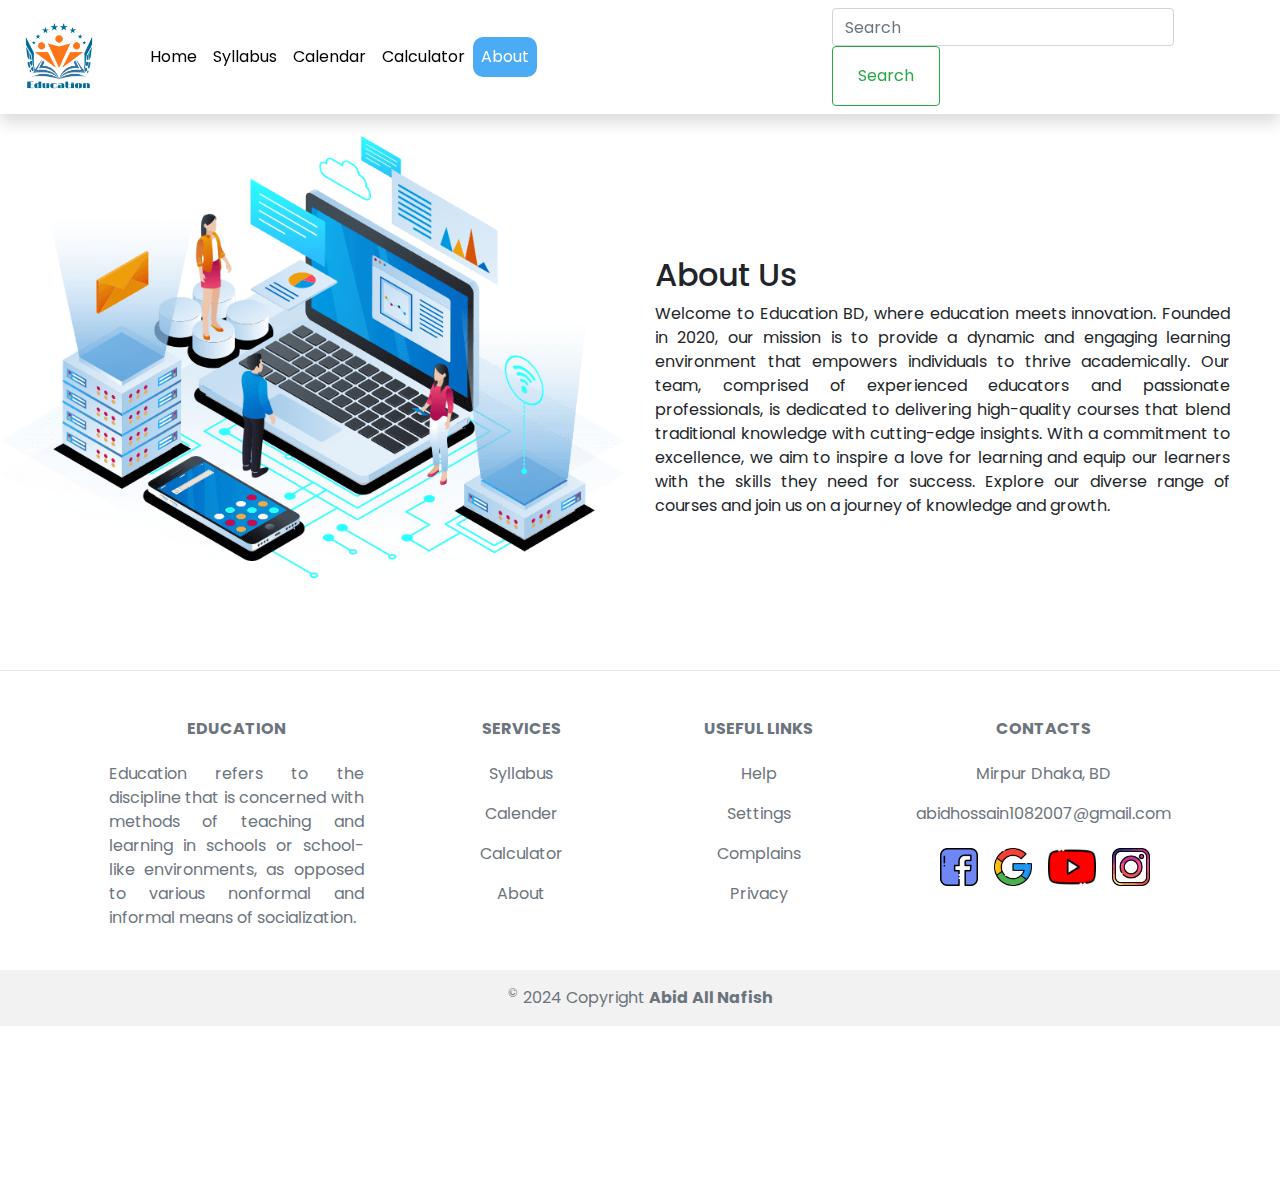
<file: About.html>
<!doctype html>
<html lang="en">

<head>
  <meta charset="utf-8">
  <meta name="viewport" content="width=device-width, initial-scale=1, shrink-to-fit=no">
  <link rel="stylesheet" href="https://cdn.jsdelivr.net/npm/bootstrap@4.4.1/dist/css/bootstrap.min.css"
    integrity="sha384-Vkoo8x4CGsO3+Hhxv8T/Q5PaXtkKtu6ug5TOeNV6gBiFeWPGFN9MuhOf23Q9Ifjh" crossorigin="anonymous">
  <link rel="stylesheet" href="styles.css">
  <link rel="stylesheet" href="https://cdn.jsdelivr.net/npm/aos@2.3.4/dist/aos.css" />
  <link rel="preconnect" href="https://fonts.googleapis.com">
  <link rel="preconnect" href="https://fonts.gstatic.com" crossorigin>
  <link href="https://fonts.googleapis.com/css2?family=Poppins&display=swap" rel="stylesheet">
  <title>Education</title>
</head>

<body class="fonty">


  <nav class="navbar navbar-expand-md navbar-white fixed-top bg-white shadow ">
    <a class="navbar-brand mr-5 ml-2" href="#">
      <img src="img/mainlogo.png" alt="" srcset="" width="70">
    </a>
    <button class="navbar-toggler" type="button" data-toggle="collapse" data-target="#navbarCollapse"
      aria-controls="navbarCollapse" aria-expanded="false" aria-label="Toggle navigation">
      <span class="navbar-toggler-icon"></span>
    </button>
    <div class="collapse navbar-collapse" id="navbarCollapse">
      <ul class="navbar-nav mr-auto">
        <li class="nav-item ">
          <a class="nav-link" href="index.html">Home <span class="sr-only">(current)</span></a>
        </li>
        <li class="nav-item">
          <a class="nav-link" href="Syllabus.html">Syllabus</a>
        </li>
        <li class="nav-item">
          <a class="nav-link" href="Calender.html">Calendar</a>
        </li>
        <li class="nav-item">
          <a class="nav-link" href="Calculator.html">Calculator</a>
        </li>
        <li class="nav-item">
          <a class="nav-link active" href="About.html">About</a>
        </li>
      </ul>
      <form class="form-inline mt-2 mt-md-0">
        <input class="form-control mr-sm-2" type="text" placeholder="Search" aria-label="Search">
        <button class="btn btn-outline-success my-2 my-sm-0" type="submit">Search</button>
      </form>
    </div>
  </nav>
  <br><br>

  <div class="row">
    <div class="col">
      <img src="img/hero-img.png" alt="" class="w-100">
    </div>
    <div class="col"><br><br><br><br><br>
      <h2>
        About Us
      </h2>
      <p class="text-justify" style="margin-right: 50px;">
        Welcome to Education BD, where education meets innovation. Founded in 2020, our mission is to provide a
        dynamic and engaging learning environment that empowers individuals to thrive academically. Our team, comprised
        of experienced educators and passionate professionals, is dedicated to delivering high-quality courses that
        blend traditional knowledge with cutting-edge insights. With a commitment to excellence, we aim to inspire a
        love for learning and equip our learners with the skills they need for success. Explore our diverse range of
        courses and join us on a journey of knowledge and growth.
      </p>
    </div>
  </div>
  <hr>


  <div class="container-fluid">
    <footer class="text-center text-lg-start bg-body-tertiary text-muted">
      <section class="">
        <div class="container text-center text-md-start mt-5">
          <div class="row mt-3">
            <div class="col-md-3 col-lg-4 col-xl-3 mx-auto mb-4">
              <h6 class="text-uppercase fw-bold mb-4">
                <i class="fas fa-gem me-3"></i><b>Education</b>
              </h6>
              <p class="text-justify">
                Education refers to the discipline that is concerned with methods of teaching and learning in schools
                or
                school-like environments, as opposed to various nonformal and informal means of socialization.
              </p>
            </div>
            <div class="col-md-2 col-lg-2 col-xl-2 mx-auto mb-4">
              <h6 class="text-uppercase fw-bold mb-4">
                <b>Services</b>
              </h6>
              <p>
                <a href="Syllabus.html" class="text-reset">Syllabus</a>
              </p>
              <p>
                <a href="Calender.html" class="text-reset">Calender</a>
              </p>
              <p>
                <a href="Calculator.html" class="text-reset">Calculator</a>
              </p>
              <p>
                <a href="About.html" class="text-reset">About</a>
              </p>
            </div>
            <div class="col-md-3 col-lg-2 col-xl-2 mx-auto mb-4">
              <h6 class="text-uppercase fw-bold mb-4">
                <b>Useful links</b>
              </h6>
              <p>
                <a href="#!" class="text-reset">Help</a>
              </p>
              <p>
                <a href="#!" class="text-reset">Settings</a>
              </p>
              <p>
                <a href="#!" class="text-reset">Complains</a>
              </p>
              <p>
                <a href="#!" class="text-reset">Privacy</a>
              </p>
            </div>
            <div class="col-md-4 col-lg-3 col-xl-3 mx-auto mb-md-0 mb-4">
              <h6 class="text-uppercase fw-bold mb-4"><b>Contacts</b></h6>
              <p><i class="fas fa-home me-3"></i>Mirpur Dhaka, BD</p>
              <p>
                <i class="fas fa-envelope me-3"></i>
                abidhossain1082007@gmail.com
              </p>

              <section class="mb-4">
                <a href="https://m.facebook.com/abidallnafish" target="_blank"><img src="img/facebook.png"
                    style="margin-left: 2.6px;height: auto; width: 50px; padding: 6px;" alt=""></a>
                <a href="https://sites.google.com/view/education-bd" target="_blank"><img src="img/google-symbol.png"
                    style="height: auto; width: 50px; padding: 6px;" alt=""></a>
                <a href="https://youtube.com/@AbidAllNafish?si=Bjbg4lK-X9ePXDaQ" target="_blank"><img
                    src="img/youtube.png" style="height: auto; width: 60px; padding: 6px;" alt=""></a>
                <a href="https://www.instagram.com/abid_all_nafish/" target="_blank"><img src="img/instagram.png"
                    style="height: auto; width: 50px; padding: 6px;" alt=""></a>
              </section>
            </div>
          </div>
        </div>
      </section>
      <div class="footer-copyright text-center py-3" style="background-color: rgba(0, 0, 0, 0.05);">
        <sup>©</sup> 2024 Copyright
        <a class="text-reset fw-bold" href="#!"><b>Abid All Nafish</b></a>
      </div>
    </footer>
  </div>

  <script src="https://code.jquery.com/jquery-3.4.1.slim.min.js"
    integrity="sha384-J6qa4849blE2+poT4WnyKhv5vZF5SrPo0iEjwBvKU7imGFAV0wwj1yYfoRSJoZ+n"
    crossorigin="anonymous"></script>
  <script src="https://cdn.jsdelivr.net/npm/popper.js@1.16.0/dist/umd/popper.min.js"
    integrity="sha384-Q6E9RHvbIyZFJoft+2mJbHaEWldlvI9IOYy5n3zV9zzTtmI3UksdQRVvoxMfooAo"
    crossorigin="anonymous"></script>
  <script src="https://cdn.jsdelivr.net/npm/bootstrap@4.4.1/dist/js/bootstrap.min.js"
    integrity="sha384-wfSDF2E50Y2D1uUdj0O3uMBJnjuUD4Ih7YwaYd1iqfktj0Uod8GCExl3Og8ifwB6"
    crossorigin="anonymous"></script>
  </div>
</body>

</html>
</file>
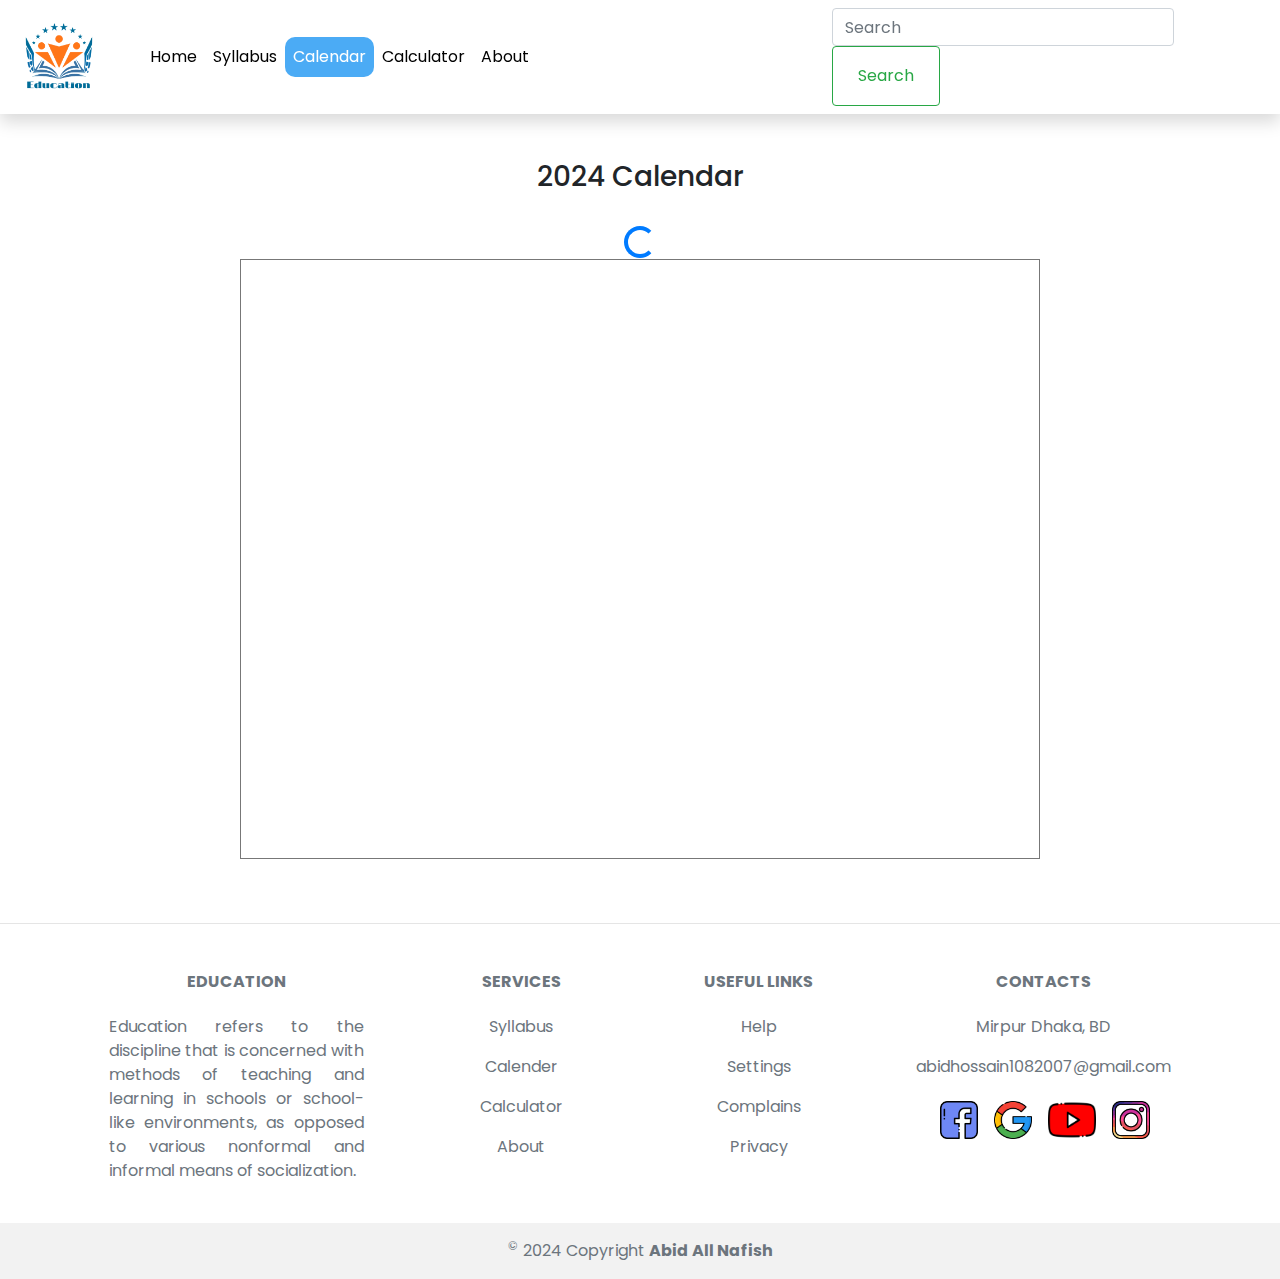
<file: Calender.html>
<!doctype html>
<html lang="en">

<head>
  <meta charset="utf-8">
  <meta name="viewport" content="width=device-width, initial-scale=1, shrink-to-fit=no">
  <link rel="stylesheet" href="https://cdn.jsdelivr.net/npm/bootstrap@4.4.1/dist/css/bootstrap.min.css"
    integrity="sha384-Vkoo8x4CGsO3+Hhxv8T/Q5PaXtkKtu6ug5TOeNV6gBiFeWPGFN9MuhOf23Q9Ifjh" crossorigin="anonymous">
  <link rel="stylesheet" href="styles.css">
  <link rel="stylesheet" href="https://cdn.jsdelivr.net/npm/aos@2.3.4/dist/aos.css" />
  <link rel="preconnect" href="https://fonts.googleapis.com">
  <link rel="preconnect" href="https://fonts.gstatic.com" crossorigin>
  <link href="https://fonts.googleapis.com/css2?family=Poppins&display=swap" rel="stylesheet">
  <title>Education</title>
</head>

<body class="fonty">


  <nav class="navbar navbar-expand-md navbar-white fixed-top bg-white shadow ">
    <a class="navbar-brand mr-5 ml-2" href="#">
      <img src="img/mainlogo.png" alt="" srcset="" width="70">
    </a>
    <button class="navbar-toggler" type="button" data-toggle="collapse" data-target="#navbarCollapse"
      aria-controls="navbarCollapse" aria-expanded="false" aria-label="Toggle navigation">
      <span class="navbar-toggler-icon"></span>
    </button>
    <div class="collapse navbar-collapse" id="navbarCollapse">
      <ul class="navbar-nav mr-auto">
        <li class="nav-item ">
          <a class="nav-link" href="index.html">Home <span class="sr-only">(current)</span></a>
        </li>
        <li class="nav-item">
          <a class="nav-link" href="Syllabus.html">Syllabus</a>
        </li>
        <li class="nav-item">
          <a class="nav-link active" href="Calender.html">Calendar</a>
        </li>
        <li class="nav-item">
          <a class="nav-link" href="Calculator.html">Calculator</a>
        </li>
        <li class="nav-item">
          <a class="nav-link" href="About.html">About</a>
        </li>
      </ul>
      <form class="form-inline mt-2 mt-md-0">
        <input class="form-control mr-sm-2" type="text" placeholder="Search" aria-label="Search">
        <button class="btn btn-outline-success my-2 my-sm-0" type="submit">Search</button>
      </form>
    </div>
  </nav><br><br><br>

  <h3 class="text-center">2024 Calendar</h3><br>
  <div id="loading-container">
    <div class="spinner-border text-primary" role="status">
      <span class="sr-only">Loading...</span>
    </div>
  </div>


  <div class="container d-flex justify-content-around">
    <iframe
      src="https://calendar.google.com/calendar/embed?height=600&wkst=7&bgcolor=%23ffffff&ctz=Asia%2FDhaka&showTitle=0&showNav=0&showPrint=0&showTz=0&showTabs=0&showDate=1&showCalendars=0&src=YWJpZGhvc3NhaW4xMDgyMDA3QGdtYWlsLmNvbQ&src=Y2xhc3Nyb29tMTEzMDAxNTY5ODQ2Njc4NTQ2NzYyQGdyb3VwLmNhbGVuZGFyLmdvb2dsZS5jb20&src=Y2xhc3Nyb29tMTE1NzkwMTEyOTcxNjIyODc4MDU0QGdyb3VwLmNhbGVuZGFyLmdvb2dsZS5jb20&color=%23039BE5&color=%23137333&color=%23007b83"
      style="border:solid 1px #777" width="800" height="600" frameborder="0" scrolling="no"></iframe>
  </div><br><br>
  <hr>


  <div class="container-fluid">
    <footer class="text-center text-lg-start bg-body-tertiary text-muted">
      <section class="">
        <div class="container text-center text-md-start mt-5">
          <div class="row mt-3">
            <div class="col-md-3 col-lg-4 col-xl-3 mx-auto mb-4">
              <h6 class="text-uppercase fw-bold mb-4">
                <i class="fas fa-gem me-3"></i><b>Education</b>
              </h6>
              <p class="text-justify">
                Education refers to the discipline that is concerned with methods of teaching and learning in schools
                or
                school-like environments, as opposed to various nonformal and informal means of socialization.
              </p>
            </div>
            <div class="col-md-2 col-lg-2 col-xl-2 mx-auto mb-4">
              <h6 class="text-uppercase fw-bold mb-4">
                <b>Services</b>
              </h6>
              <p>
                <a href="Syllabus.html" class="text-reset">Syllabus</a>
              </p>
              <p>
                <a href="Calender.html" class="text-reset">Calender</a>
              </p>
              <p>
                <a href="Calculator.html" class="text-reset">Calculator</a>
              </p>
              <p>
                <a href="About.html" class="text-reset">About</a>
              </p>
            </div>
            <div class="col-md-3 col-lg-2 col-xl-2 mx-auto mb-4">
              <h6 class="text-uppercase fw-bold mb-4">
                <b>Useful links</b>
              </h6>
              <p>
                <a href="#!" class="text-reset">Help</a>
              </p>
              <p>
                <a href="#!" class="text-reset">Settings</a>
              </p>
              <p>
                <a href="#!" class="text-reset">Complains</a>
              </p>
              <p>
                <a href="#!" class="text-reset">Privacy</a>
              </p>
            </div>
            <div class="col-md-4 col-lg-3 col-xl-3 mx-auto mb-md-0 mb-4">
              <h6 class="text-uppercase fw-bold mb-4"><b>Contacts</b></h6>
              <p><i class="fas fa-home me-3"></i>Mirpur Dhaka, BD</p>
              <p>
                <i class="fas fa-envelope me-3"></i>
                abidhossain1082007@gmail.com
              </p>

              <section class="mb-4">
                <a href="https://m.facebook.com/abidallnafish" target="_blank"><img src="img/facebook.png"
                    style="margin-left: 2.6px;height: auto; width: 50px; padding: 6px;" alt=""></a>
                <a href="https://sites.google.com/view/education-bd" target="_blank"><img src="img/google-symbol.png"
                    style="height: auto; width: 50px; padding: 6px;" alt=""></a>
                <a href="https://youtube.com/@AbidAllNafish?si=Bjbg4lK-X9ePXDaQ" target="_blank"><img
                    src="img/youtube.png" style="height: auto; width: 60px; padding: 6px;" alt=""></a>
                <a href="https://www.instagram.com/abid_all_nafish/" target="_blank"><img src="img/instagram.png"
                    style="height: auto; width: 50px; padding: 6px;" alt=""></a>
              </section>
            </div>
          </div>
        </div>
      </section>
      <div class="footer-copyright text-center py-3" style="background-color: rgba(0, 0, 0, 0.05);">
        <sup>©</sup> 2024 Copyright
        <a class="text-reset fw-bold" href="#!"><b>Abid All Nafish</b></a>
      </div>
    </footer>
  </div>

  <script src="https://code.jquery.com/jquery-3.4.1.slim.min.js"
    integrity="sha384-J6qa4849blE2+poT4WnyKhv5vZF5SrPo0iEjwBvKU7imGFAV0wwj1yYfoRSJoZ+n"
    crossorigin="anonymous"></script>
  <script src="https://cdn.jsdelivr.net/npm/popper.js@1.16.0/dist/umd/popper.min.js"
    integrity="sha384-Q6E9RHvbIyZFJoft+2mJbHaEWldlvI9IOYy5n3zV9zzTtmI3UksdQRVvoxMfooAo"
    crossorigin="anonymous"></script>
  <script src="https://cdn.jsdelivr.net/npm/bootstrap@4.4.1/dist/js/bootstrap.min.js"
    integrity="sha384-wfSDF2E50Y2D1uUdj0O3uMBJnjuUD4Ih7YwaYd1iqfktj0Uod8GCExl3Og8ifwB6" crossorigin="anonymous">
    </script>
  <script src="https://code.jquery.com/jquery-3.5.1.slim.min.js"></script>
  <script src="https://cdn.jsdelivr.net/npm/@popperjs/core@2.0.7/dist/umd/popper.min.js"></script>
  <script src="https://stackpath.bootstrapcdn.com/bootstrap/4.5.2/js/bootstrap.min.js"></script>

  <!-- ... previous HTML code ... -->

  <script>
    // JavaScript to hide the loading icon after 2 seconds
    document.addEventListener("DOMContentLoaded", function () {
      setTimeout(function () {
        var loadingContainer = document.getElementById("loading-container");
        if (loadingContainer) {
          loadingContainer.style.display = "none";
        }
      }, 2000);
    });
  </script>


</body>

</html>
</file>
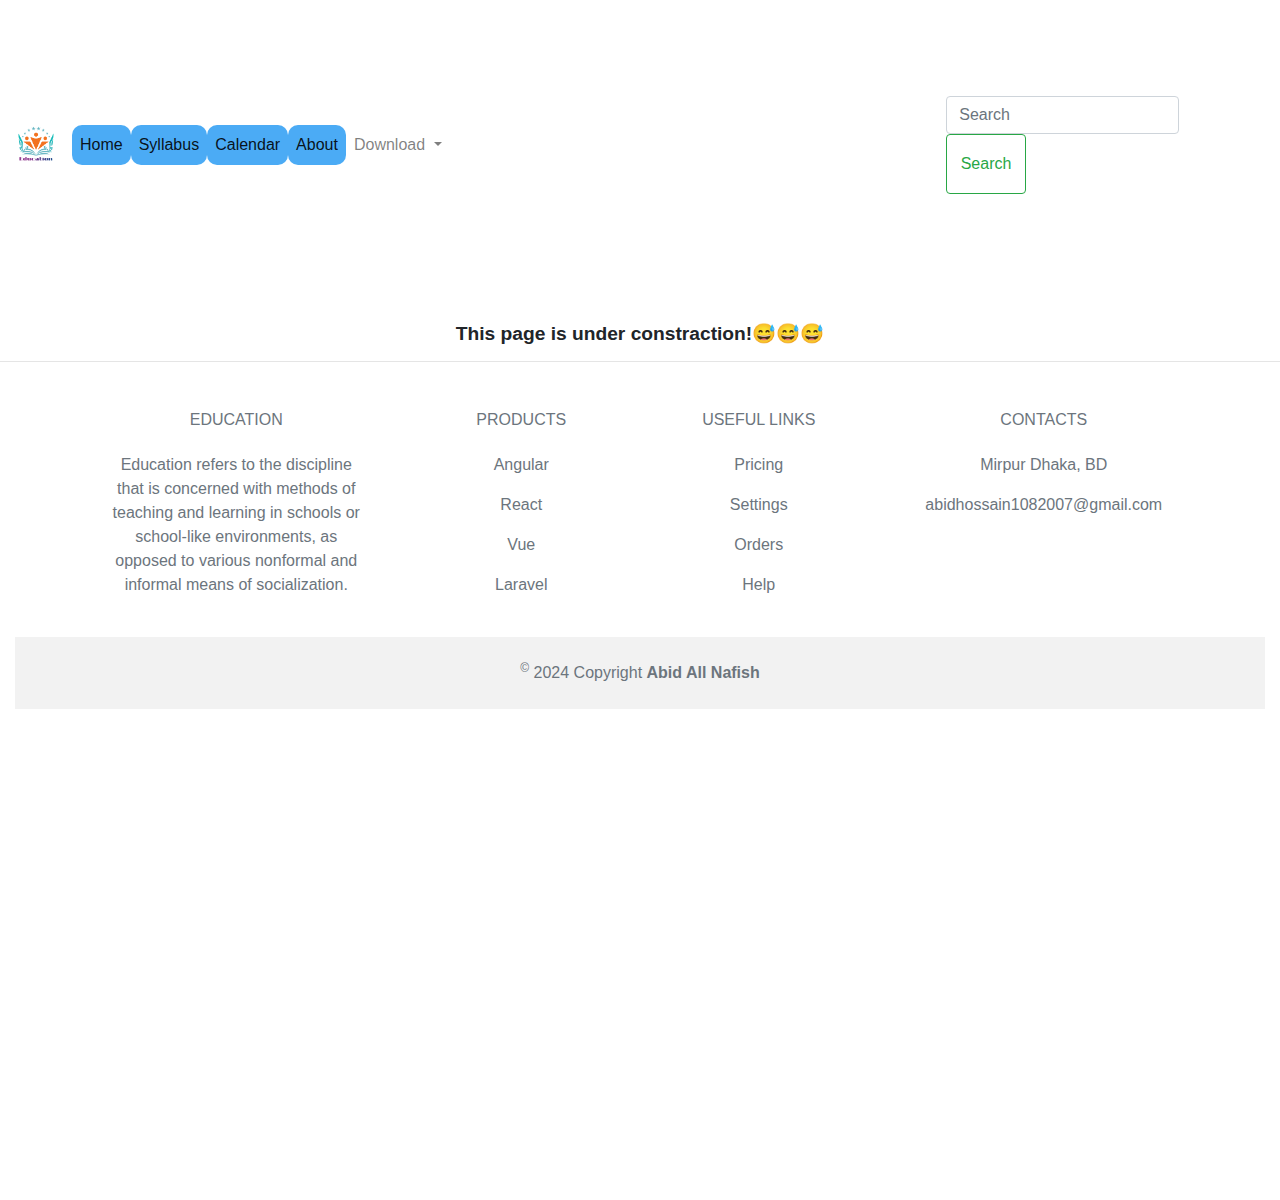
<file: files.html>
<!doctype html>
<html lang="en">

<head>
  <meta charset="utf-8">
  <meta name="viewport" content="width=device-width, initial-scale=1, shrink-to-fit=no">

  <link rel="stylesheet" href="https://cdn.jsdelivr.net/npm/bootstrap@4.4.1/dist/css/bootstrap.min.css"
    integrity="sha384-Vkoo8x4CGsO3+Hhxv8T/Q5PaXtkKtu6ug5TOeNV6gBiFeWPGFN9MuhOf23Q9Ifjh" crossorigin="anonymous">
  <link rel="stylesheet" href="styles.css">
  <link rel="preconnect" href="https://fonts.googleapis.com">
  <link rel="preconnect" href="https://fonts.gstatic.com" crossorigin>
  <link href="https://fonts.googleapis.com/css2?family=Poppins:wght@500&display=swap" rel="stylesheet">
  <title>Education</title>
</head>

<body>

  <div>
    <nav class="navbar navbar-expand-lg navbar-light">
      <button class="navbar-toggler" type="button" data-toggle="collapse" data-target="#navbarTogglerDemo01"
        aria-controls="navbarTogglerDemo01" aria-expanded="false" aria-label="Toggle navigation">
        <span class="navbar-toggler-icon"></span>
      </button>
      <div class="collapse navbar-collapse" id="navbarTogglerDemo01">
        <a class="navbar-brand" href="index.html"><img src="img/Logopit_1635134402484.png" ; style="height: 40px;"
            width="40px" alt=""></a>
        <ul class="navbar-nav mr-auto mt-2 mt-lg-0">
          <li class="nav-item active">
            <a class="nav-link" href="index.html">Home <span class="sr-only">(current)</span></a>
          </li>
          <li class="nav-item active">
            <a class="nav-link" href="Syllabus.html">Syllabus <span class="sr-only">(current)</span></a>
          </li>
          <li class="nav-item active">
            <a class="nav-link" href="Calender.html">Calendar <span class="sr-only">(current)</span></a>
          </li>
          <li class="nav-item active">
            <a class="nav-link" href="About.html">About</a>
          </li>
          <li class="nav-item dropdown">
            <a class="nav-link dropdown-toggle" href="#" id="navbarDropdownMenuLink" data-toggle="dropdown"
              aria-haspopup="true" aria-expanded="false">
              Download
            </a>
            <div class="dropdown-menu" aria-labelledby="navbarDropdownMenuLink">
              <a class="dropdown-item" href="files.html">Files</a>
            </div>
          </li>
        </ul>
        <form class="form-inline my-2 my-lg-0">
          <input class="form-control mr-sm-2" type="search" placeholder="Search" aria-label="Search">
          <button class="btn btn-outline-success my-2 my-sm-0" type="submit">Search</button>
        </form>
      </div>
    </nav>
  </div>

  <div>
    <br>
    <br>
    <br>
    <br>
    <br>
    <h1 style="font-size: larger;" align="center"><b>This page is under constraction!😅😅😅</b></h1>
  </div>
  <hr>


  <div class="container-fluid">
    <footer class="text-center text-lg-start bg-body-tertiary text-muted">
      <section class="">
        <div class="container text-center text-md-start mt-5">
          <div class="row mt-3">
            <div class="col-md-3 col-lg-4 col-xl-3 mx-auto mb-4">
              <h6 class="text-uppercase fw-bold mb-4">
                <i class="fas fa-gem me-3"></i>Education
              </h6>
              <p class="justify-content-around">
                Education refers to the discipline that is concerned with methods of teaching and learning in schools or
                school-like environments, as opposed to various nonformal and informal means of socialization.
              </p>
            </div>
            <div class="col-md-2 col-lg-2 col-xl-2 mx-auto mb-4">
              <h6 class="text-uppercase fw-bold mb-4">
                Products
              </h6>
              <p>
                <a href="#!" class="text-reset">Angular</a>
              </p>
              <p>
                <a href="#!" class="text-reset">React</a>
              </p>
              <p>
                <a href="#!" class="text-reset">Vue</a>
              </p>
              <p>
                <a href="#!" class="text-reset">Laravel</a>
              </p>
            </div>
            <div class="col-md-3 col-lg-2 col-xl-2 mx-auto mb-4">
              <h6 class="text-uppercase fw-bold mb-4">
                Useful links
              </h6>
              <p>
                <a href="#!" class="text-reset">Pricing</a>
              </p>
              <p>
                <a href="#!" class="text-reset">Settings</a>
              </p>
              <p>
                <a href="#!" class="text-reset">Orders</a>
              </p>
              <p>
                <a href="#!" class="text-reset">Help</a>
              </p>
            </div>
            <div class="col-md-4 col-lg-3 col-xl-3 mx-auto mb-md-0 mb-4">
              <h6 class="text-uppercase fw-bold mb-4">Contacts</h6>
              <p><i class="fas fa-home me-3"></i>Mirpur Dhaka, BD</p>
              <p>
                <i class="fas fa-envelope me-3"></i>
                abidhossain1082007@gmail.com
              </p>
            </div>
          </div>
        </div>
      </section>
      <div class="text-center p-4" style="background-color: rgba(0, 0, 0, 0.05);">
        <sup>©</sup> 2024 Copyright
        <a class="text-reset fw-bold" href="https://mdbootstrap.com/"><b>Abid All Nafish</b></a>
      </div>
    </footer>
  </div>
  <script src="https://code.jquery.com/jquery-3.4.1.slim.min.js"
    integrity="sha384-J6qa4849blE2+poT4WnyKhv5vZF5SrPo0iEjwBvKU7imGFAV0wwj1yYfoRSJoZ+n"
    crossorigin="anonymous"></script>
  <script src="https://cdn.jsdelivr.net/npm/popper.js@1.16.0/dist/umd/popper.min.js"
    integrity="sha384-Q6E9RHvbIyZFJoft+2mJbHaEWldlvI9IOYy5n3zV9zzTtmI3UksdQRVvoxMfooAo"
    crossorigin="anonymous"></script>
  <script src="https://cdn.jsdelivr.net/npm/bootstrap@4.4.1/dist/js/bootstrap.min.js"
    integrity="sha384-wfSDF2E50Y2D1uUdj0O3uMBJnjuUD4Ih7YwaYd1iqfktj0Uod8GCExl3Og8ifwB6"
    crossorigin="anonymous"></script>
  </div>
</body>

</html>
</file>
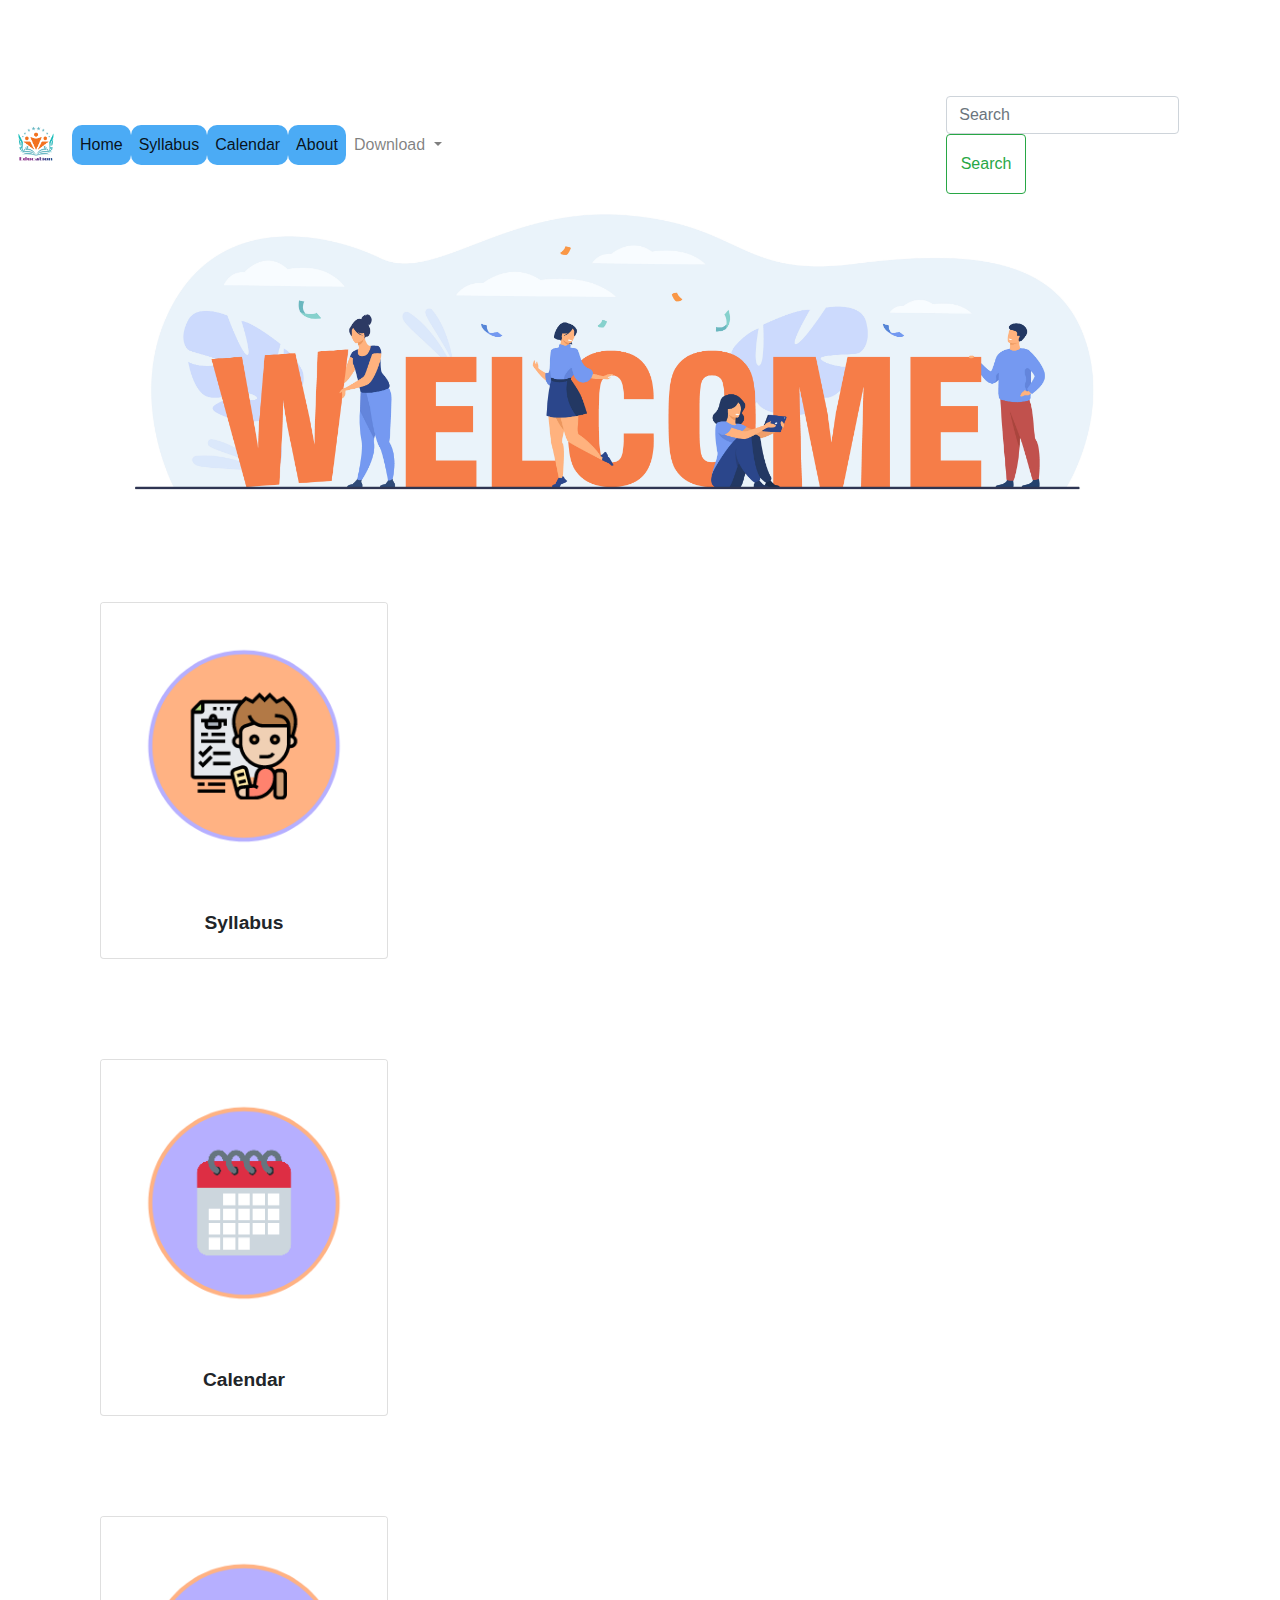
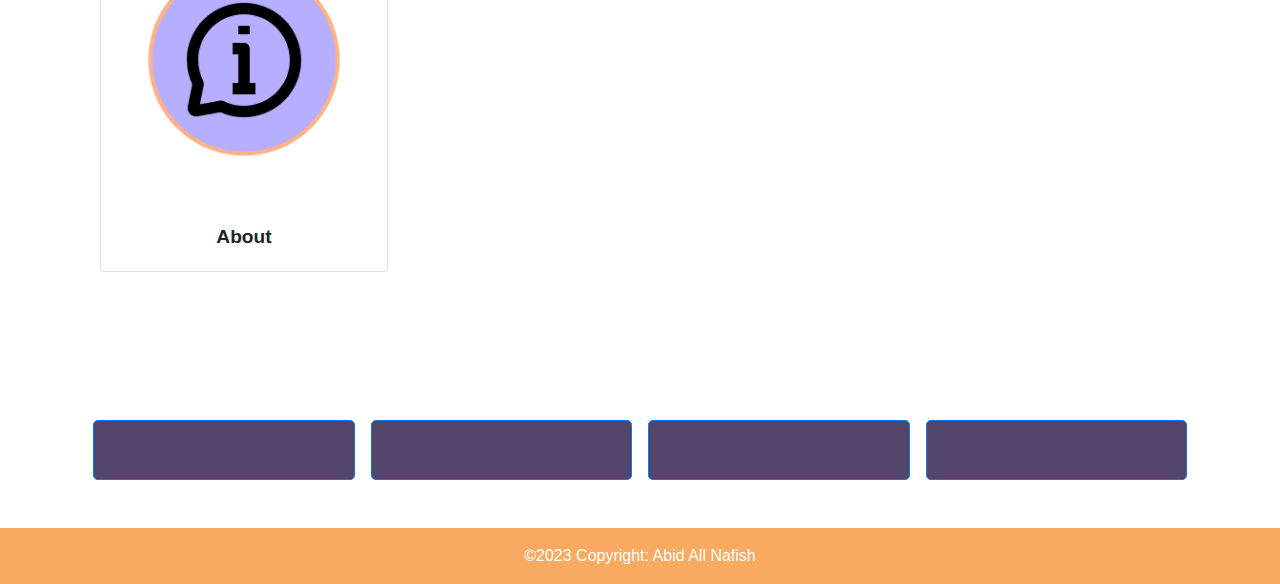
<file: home.html>
<!doctype html>
<html lang="en">
<div>

    <nav class="navbar navbar-expand-lg navbar-light">
        <button class="navbar-toggler" type="button" data-toggle="collapse" data-target="#navbarTogglerDemo01"
            aria-controls="navbarTogglerDemo01" aria-expanded="false" aria-label="Toggle navigation">
            <span class="navbar-toggler-icon"></span>
        </button>
        <div class="collapse navbar-collapse" id="navbarTogglerDemo01">
            <a class="navbar-brand" href="#"><img src="img/Logopit_1635134402484.png" ; style="height: 40px;"
                    width="40px" alt=""></a>
            <ul class="navbar-nav mr-auto mt-2 mt-lg-0">
                <li class="nav-item active ">
                    <a class="nav-link" href="home.html">Home <span class="sr-only">(current)</span></a>
                </li>
                <li class="nav-item active">
                    <a class="nav-link" href="Syllabus.html">Syllabus <span class="sr-only">(current)</span></a>
                </li>
                <li class="nav-item active">
                    <a class="nav-link" href="Calender.html">Calendar <span class="sr-only">(current)</span></a>
                </li>
                <li class="nav-item active">
                    <a class="nav-link" href="About.html">About</a>
                </li>
                <li class="nav-item dropdown">
                    <a class="nav-link dropdown-toggle" href="#" id="navbarDropdownMenuLink" data-toggle="dropdown"
                        aria-haspopup="true" aria-expanded="false">
                        Download
                    </a>
                    <div class="dropdown-menu" aria-labelledby="navbarDropdownMenuLink">
                        <a class="dropdown-item" href="#">Minecraft</a>
                        <a class="dropdown-item" href="#">Ymusic</a>
                        <a class="dropdown-item" href="#">Viva video pro</a>
                    </div>
                </li>
            </ul>
            <form class="form-inline my-2 my-lg-0">
                <input class="form-control mr-sm-2" type="search" placeholder="Search" aria-label="Search">
                <button class="btn btn-outline-success my-2 my-sm-0" type="submit">Search</button>
            </form>
        </div>
</div>
</nav>


<head>
    <link rel="stylesheet" href="styles.css">
    <!-- Required meta tags -->
    <meta charset="utf-8">
    <meta name="viewport" content="width=device-width, initial-scale=1, shrink-to-fit=no">

    <!-- Bootstrap CSS -->
    <link rel="stylesheet" href="https://cdn.jsdelivr.net/npm/bootstrap@4.4.1/dist/css/bootstrap.min.css"
        integrity="sha384-Vkoo8x4CGsO3+Hhxv8T/Q5PaXtkKtu6ug5TOeNV6gBiFeWPGFN9MuhOf23Q9Ifjh" crossorigin="anonymous">

    <title>Abid All Nafish</title>
</head>

<body>
    <div class="container">
        <img src="img/10808.jpg" style="height: 300px; width: auto;" alt="">
    </div>
    <div class="card" style="width: 18rem; margin: 100px;">
        <a href="Syllabus.html"><img src="img/20220414_173842_0000.png" class="card-img-top" alt="..."></a>
        <div class="card-body">
            <p class="card-text" align="center"><b><big>Syllabus</big></b></p>
        </div>
    </div>
    <div class="card" style="width: 18rem; margin: 100px;">
        <a href="Calender.html"><img src="img/20220414_174259_0000.png" class="card-img-top" alt="..."></a>
        <div class="card-body">
            <p class="card-text" align="center"><b><big>Calendar</big></b></p>
        </div>
    </div>
    <div class="card" style="width: 18rem; margin: 100px;">
       <a href="About.html"> <img src="img/20220414_172719_0000.png" class="card-img-top" alt="..."></a>
        <div class="card-body">
            <p class="card-text" align="center"><b><big>About</big></b></p>
        </div>
    </div>
    </div>

    <!-- Optional JavaScript -->
    <!-- jQuery first, then Popper.js, then Bootstrap JS -->
    <script src="https://code.jquery.com/jquery-3.4.1.slim.min.js"
        integrity="sha384-J6qa4849blE2+poT4WnyKhv5vZF5SrPo0iEjwBvKU7imGFAV0wwj1yYfoRSJoZ+n"
        crossorigin="anonymous"></script>
    <script src="https://cdn.jsdelivr.net/npm/popper.js@1.16.0/dist/umd/popper.min.js"
        integrity="sha384-Q6E9RHvbIyZFJoft+2mJbHaEWldlvI9IOYy5n3zV9zzTtmI3UksdQRVvoxMfooAo"
        crossorigin="anonymous"></script>
    <script src="https://cdn.jsdelivr.net/npm/bootstrap@4.4.1/dist/js/bootstrap.min.js"
        integrity="sha384-wfSDF2E50Y2D1uUdj0O3uMBJnjuUD4Ih7YwaYd1iqfktj0Uod8GCExl3Og8ifwB6"
        crossorigin="anonymous"></script>


        <!-- Remove the container if you want to extend the Footer to full width. -->
<div class="">

    <footer class="text-center text-lg-start" style="background-color: #db693000;">
      <div class="container d-flex justify-content-center py-5">
        <button type="button" class="btn btn-primary btn-lg btn-floating mx-2" style="background-color: #54456b;">
          <i class="fab fa-facebook-f"></i>
        </button>
        <button type="button" class="btn btn-primary btn-lg btn-floating mx-2" style="background-color: #54456b;">
          <i class="fab fa-youtube"></i>
        </button>
        <button type="button" class="btn btn-primary btn-lg btn-floating mx-2" style="background-color: #54456b;">
          <i class="fab fa-instagram"></i>
        </button>
        <button type="button" class="btn btn-primary btn-lg btn-floating mx-2" style="background-color: #54456b;">
          <i class="fab fa-twitter"></i>
        </button>
      </div>
  
      <!-- Copyright -->
      <div class="text-center text-white p-3" style="background-color: rgba(246, 126, 15, 0.662);">
        ©2023 Copyright:
        <a class="text-white" href="https://mdbootstrap.com/">Abid All Nafish</a>
      </div>
      <!-- Copyright -->
    </footer>
    
  </div>
  <!-- End of .container -->
</body>

</html>
</file>
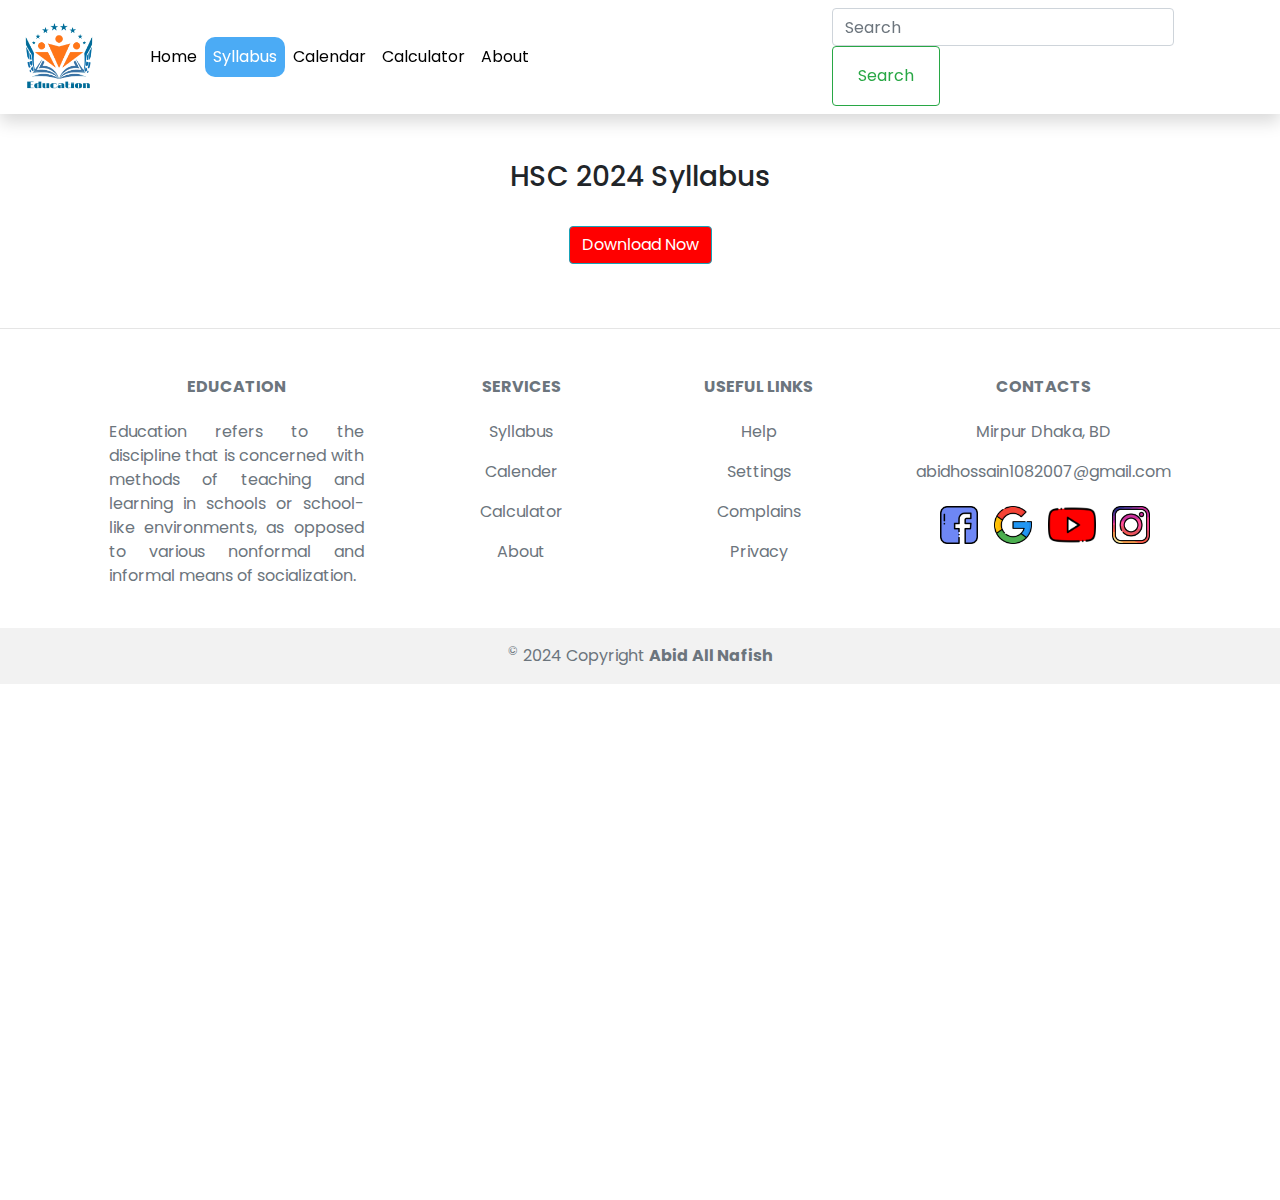
<file: Syllabus.html>
<!doctype html>
<html lang="en">

<head>
  <meta charset="utf-8">
  <meta name="viewport" content="width=device-width, initial-scale=1, shrink-to-fit=no">
  <link rel="stylesheet" href="https://cdn.jsdelivr.net/npm/bootstrap@4.4.1/dist/css/bootstrap.min.css"
    integrity="sha384-Vkoo8x4CGsO3+Hhxv8T/Q5PaXtkKtu6ug5TOeNV6gBiFeWPGFN9MuhOf23Q9Ifjh" crossorigin="anonymous">
  <link rel="stylesheet" href="styles.css">
  <link rel="stylesheet" href="https://cdn.jsdelivr.net/npm/aos@2.3.4/dist/aos.css" />
  <link rel="preconnect" href="https://fonts.googleapis.com">
  <link rel="preconnect" href="https://fonts.gstatic.com" crossorigin>
  <link href="https://fonts.googleapis.com/css2?family=Poppins&display=swap" rel="stylesheet">
  <title>Education</title>
</head>

<body class="fonty">


  <nav class="navbar navbar-expand-md navbar-white fixed-top bg-white shadow ">
    <a class="navbar-brand mr-5 ml-2" href="#">
      <img src="img/mainlogo.png" alt="" srcset="" width="70">
    </a>
    <button class="navbar-toggler" type="button" data-toggle="collapse" data-target="#navbarCollapse"
      aria-controls="navbarCollapse" aria-expanded="false" aria-label="Toggle navigation">
      <span class="navbar-toggler-icon"></span>
    </button>
    <div class="collapse navbar-collapse" id="navbarCollapse">
      <ul class="navbar-nav mr-auto">
        <li class="nav-item ">
          <a class="nav-link" href="index.html">Home <span class="sr-only">(current)</span></a>
        </li>
        <li class="nav-item">
          <a class="nav-link active" href="Syllabus.html">Syllabus</a>
        </li>
        <li class="nav-item">
          <a class="nav-link" href="Calender.html">Calendar</a>
        </li>
        <li class="nav-item">
          <a class="nav-link" href="Calculator.html">Calculator</a>
        </li>
        <li class="nav-item">
          <a class="nav-link" href="About.html">About</a>
        </li>
      </ul>
      <form class="form-inline mt-2 mt-md-0">
        <input class="form-control mr-sm-2" type="text" placeholder="Search" aria-label="Search">
        <button class="btn btn-outline-success my-2 my-sm-0" type="submit">Search</button>
      </form>
    </div>
  </nav>

  <div>
    <br>
    <br>
    <br>
    <h3 class="text-center">HSC 2024 Syllabus</h3>
    <br>
    <div style="text-align: center;">
      <a href="https://drive.google.com/drive/folders/12oTQ-R1nhb0eaXYbzlrJTqMr-ydSqQWC?usp=drive_link" target="_blank"
        class="btn btn-info bt1" role="button">Download Now</a><br><br><br>
    </div>
  </div>
  <hr>




  <div class="container-fluid">
    <footer class="text-center text-lg-start bg-body-tertiary text-muted">
      <section class="">
        <div class="container text-center text-md-start mt-5">
          <div class="row mt-3">
            <div class="col-md-3 col-lg-4 col-xl-3 mx-auto mb-4">
              <h6 class="text-uppercase fw-bold mb-4">
                <i class="fas fa-gem me-3"></i><b>Education</b>
              </h6>
              <p class="text-justify">
                Education refers to the discipline that is concerned with methods of teaching and learning in schools
                or
                school-like environments, as opposed to various nonformal and informal means of socialization.
              </p>
            </div>
            <div class="col-md-2 col-lg-2 col-xl-2 mx-auto mb-4">
              <h6 class="text-uppercase fw-bold mb-4">
                <b>Services</b>
              </h6>
              <p>
                <a href="Syllabus.html" class="text-reset">Syllabus</a>
              </p>
              <p>
                <a href="Calender.html" class="text-reset">Calender</a>
              </p>
              <p>
                <a href="Calculator.html" class="text-reset">Calculator</a>
              </p>
              <p>
                <a href="About.html" class="text-reset">About</a>
              </p>
            </div>
            <div class="col-md-3 col-lg-2 col-xl-2 mx-auto mb-4">
              <h6 class="text-uppercase fw-bold mb-4">
                <b>Useful links</b>
              </h6>
              <p>
                <a href="#!" class="text-reset">Help</a>
              </p>
              <p>
                <a href="#!" class="text-reset">Settings</a>
              </p>
              <p>
                <a href="#!" class="text-reset">Complains</a>
              </p>
              <p>
                <a href="#!" class="text-reset">Privacy</a>
              </p>
            </div>
            <div class="col-md-4 col-lg-3 col-xl-3 mx-auto mb-md-0 mb-4">
              <h6 class="text-uppercase fw-bold mb-4"><b>Contacts</b></h6>
              <p><i class="fas fa-home me-3"></i>Mirpur Dhaka, BD</p>
              <p>
                <i class="fas fa-envelope me-3"></i>
                abidhossain1082007@gmail.com
              </p>

              <section class="mb-4">
                <a href="https://m.facebook.com/abidallnafish" target="_blank"><img src="img/facebook.png"
                    style="margin-left: 2.6px;height: auto; width: 50px; padding: 6px;" alt=""></a>
                <a href="https://sites.google.com/view/education-bd" target="_blank"><img src="img/google-symbol.png"
                    style="height: auto; width: 50px; padding: 6px;" alt=""></a>
                <a href="https://youtube.com/@AbidAllNafish?si=Bjbg4lK-X9ePXDaQ" target="_blank"><img
                    src="img/youtube.png" style="height: auto; width: 60px; padding: 6px;" alt=""></a>
                <a href="https://www.instagram.com/abid_all_nafish/" target="_blank"><img src="img/instagram.png"
                    style="height: auto; width: 50px; padding: 6px;" alt=""></a>
              </section>
            </div>
          </div>
        </div>
      </section>
      <div class="footer-copyright text-center py-3" style="background-color: rgba(0, 0, 0, 0.05);">
        <sup>©</sup> 2024 Copyright
        <a class="text-reset fw-bold" href="#!"><b>Abid All Nafish</b></a>
      </div>
    </footer>
  </div>

  <script src="https://code.jquery.com/jquery-3.4.1.slim.min.js"
    integrity="sha384-J6qa4849blE2+poT4WnyKhv5vZF5SrPo0iEjwBvKU7imGFAV0wwj1yYfoRSJoZ+n"
    crossorigin="anonymous"></script>
  <script src="https://cdn.jsdelivr.net/npm/popper.js@1.16.0/dist/umd/popper.min.js"
    integrity="sha384-Q6E9RHvbIyZFJoft+2mJbHaEWldlvI9IOYy5n3zV9zzTtmI3UksdQRVvoxMfooAo"
    crossorigin="anonymous"></script>
  <script src="https://cdn.jsdelivr.net/npm/bootstrap@4.4.1/dist/js/bootstrap.min.js"
    integrity="sha384-wfSDF2E50Y2D1uUdj0O3uMBJnjuUD4Ih7YwaYd1iqfktj0Uod8GCExl3Og8ifwB6"
    crossorigin="anonymous"></script>
  </div>
</body>

</html>
</file>
<file: styles.css>
body {
  min-height: 75rem;
  padding-top: 5.5rem;
}
.active {
  color: #fff !important;
  background: #4babf5;
  border-radius: 10px;
}
.nav-link {
  text-decoration: none;
  color: black;
}
.footer-copyright {
  position: absolute;
  left: 0;
  right: 0;
}
.fonty {
  font-family: "Poppins", sans-serif !important;
}
.bt1 {
  background-color: red;
}
.bt1:hover {
  background-color: #4babf5;
}

.calcu1{
  min-height: 0rem !important;
  padding-top: 0rem !important;
}

/* style for calcu1 */
.calcu1 {
  font-family: 'Roboto', sans-serif;
  background-color: #f4f4f4;
  display: flex;
  align-items: center;
  justify-content: center;
  height: 100vh;
  margin: 0;
}

#calculator {
  border: 2px solid #ccc;
  border-radius: 12px;
  overflow: hidden;
  box-shadow: 0 4px 20px rgba(0, 0, 0, 0.2);
  width: 400px;
  background-color: #fff;
  border-top-left-radius: 12px;
  border-top-right-radius: 12px;
  float: center;
}

#display {
  width: calc(100% - 24px);
  height: 60px;
  font-size: 24px;
  text-align: right;
  padding: 12px;
  border: none;
  outline: none;
  overflow: hidden;
  resize: none;
  background-color: #f4f4f4;
  border-bottom: 2px solid #ccc;
}

button {
  width: 25%;
  height: 60px;
  font-size: 18px;
  border: none;
  cursor: pointer;
  outline: none;
}

.row {
  display: flex;
}

.row button.operator {
  background-color: #f0f0f0;
}

.row button.double {
  width: 50%;
}

.row button.equal {
  background-color: #28a745;
  color: #fff;
}

.row button.double.equal {
  width: 100%;
}

.row button.function {
  background-color: #f8f9fa;
}

.row button.double.function {
  width: 50%;
}

.row button.clear {
  background-color: #dc3545;
  color: #fff;
}

.row button.double.clear {
  width: 50%;
}

.row button:hover {
  background-color: #ddd;
}

#loading-container {
  text-align: center;
}
</file>
